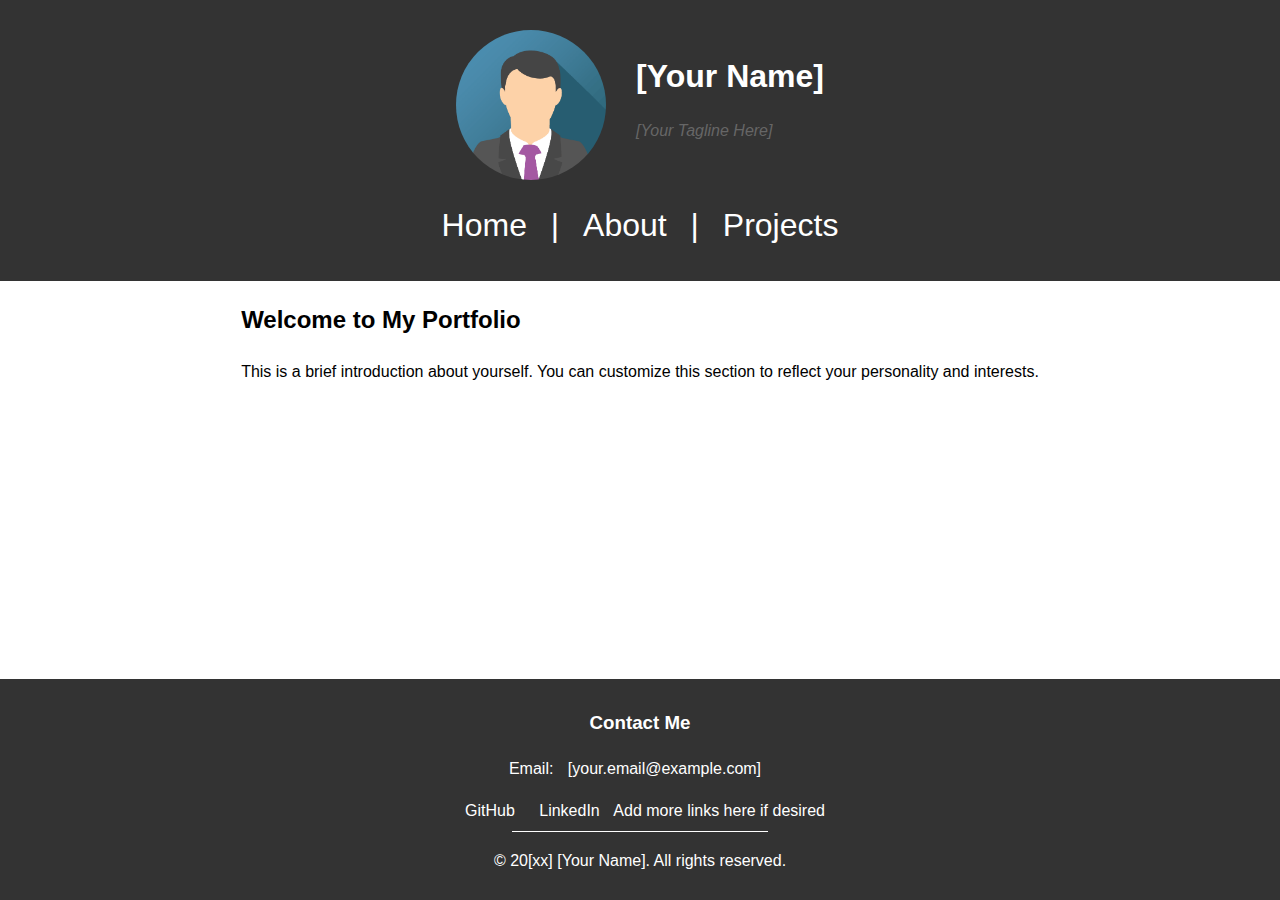
<file: index.html>
<!DOCTYPE html>
<html lang="en">
<head>
    <meta charset="UTF-8">
    <meta name="viewport" content="width=device-width, initial-scale=1.0">
    <title>[Your Name] - Portfolio</title>
    <link rel="stylesheet" href="css/styles.css">
</head>
<body>
    <header>
        <div class="profile">
            <img src="img/img_avatar_m.png" alt="Profile Photo" class="profile-photo">
            <div class="profile-text">
                <h1>[Your Name]</h1>
                <p class="tagline">[Your Tagline Here]</p>
            </div>
        </div>
        <nav>
            <span><a href="index.html">Home</a></span> | 
            <span><a href="pages/about.html">About</a></span> | 
            <span><a href="pages/projects.html">Projects</a></span>
        </nav>
    </header>

    <main>
        <section class="welcome">
            <h2>Welcome to My Portfolio</h2>
            <p>This is a brief introduction about yourself. You can customize this section to reflect your personality and interests.</p>
        </section>
    </main>

    <footer>
        <div class="contact">
            <h3>Contact Me</h3>
            <p>Email: <a class="unstyled-link" href="[mailto:your.email@example.com]">[your.email@example.com]</a></p>
            <div class="social-icons">
                <a href="https://github.com/[yourusername]" target="_blank">GitHub</a>
                <a href="https://linkedin.com/in/[yourusername]" target="_blank">LinkedIn</a>
                Add more links here if desired
            </div>
        </div>
        <hr class="footer-divider">
        <p>&copy; 20[xx] [Your Name]. All rights reserved.</p>
    </footer>
</body>
</html>
</file>
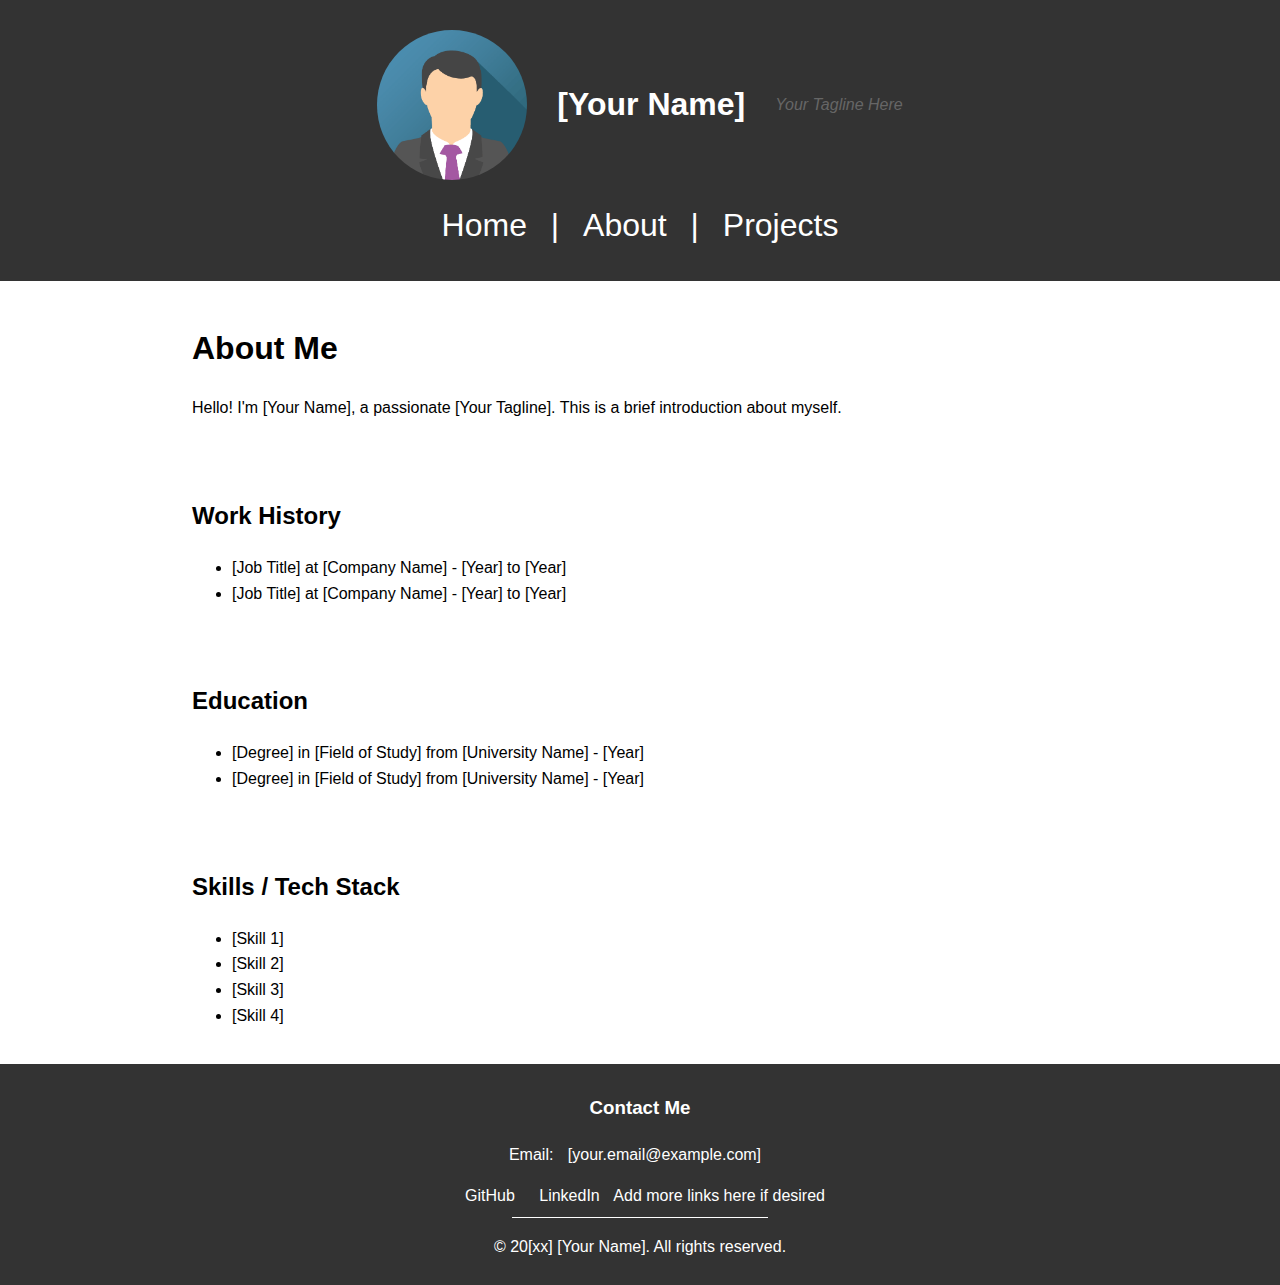
<file: pages/about.html>
<!DOCTYPE html>
<html lang="en">
<head>
    <meta charset="UTF-8">
    <meta name="viewport" content="width=device-width, initial-scale=1.0">
    <title>[Your Name] - About</title>
    <link rel="stylesheet" href="../css/styles.css">
</head>
<body>
    <header>
        <div class="profile">
            <img src="../img/img_avatar_m.png" alt="Profile Photo" class="profile-photo">
            <h1>[Your Name]</h1>
            <p class="tagline">Your Tagline Here</p>
        </div>
        <nav>
            <span><a href="../index.html">Home</a></span> | 
            <span><a href="about.html">About</a></span> | 
            <span><a href="projects.html">Projects</a></span>
        </nav>
    </header>

    <main>
        <section class="about-me">
            <h1>About Me</h1>
            <p>Hello! I'm [Your Name], a passionate [Your Tagline]. This is a brief introduction about myself.</p>
        </section>

        <section class="work-history">
            <h2>Work History</h2>
            <ul>
                <li>[Job Title] at [Company Name] - [Year] to [Year]</li>
                <li>[Job Title] at [Company Name] - [Year] to [Year]</li>
            </ul>
        </section>

        <section class="education">
            <h2>Education</h2>
            <ul>
                <li>[Degree] in [Field of Study] from [University Name] - [Year]</li>
                <li>[Degree] in [Field of Study] from [University Name] - [Year]</li>
            </ul>
        </section>

        <section class="skills">
            <h2>Skills / Tech Stack</h2>
            <ul>
                <li>[Skill 1]</li>
                <li>[Skill 2]</li>
                <li>[Skill 3]</li>
                <li>[Skill 4]</li>
            </ul>
        </section>
    </main>
    <footer>
        <div class="contact">
            <h3>Contact Me</h3>
            <p>Email: <a class="unstyled-link" href="[mailto:your.email@example.com]">[your.email@example.com]</a></p>
            <div class="social-icons">
                <a href="https://github.com/[yourusername]" target="_blank">GitHub</a>
                <a href="https://linkedin.com/in/[yourusername]" target="_blank">LinkedIn</a>
                Add more links here if desired
            </div>
        </div>
        <hr class="footer-divider">
        <p>&copy; 20[xx] [Your Name]. All rights reserved.</p>
    </footer>
</body>
</html>
</file>
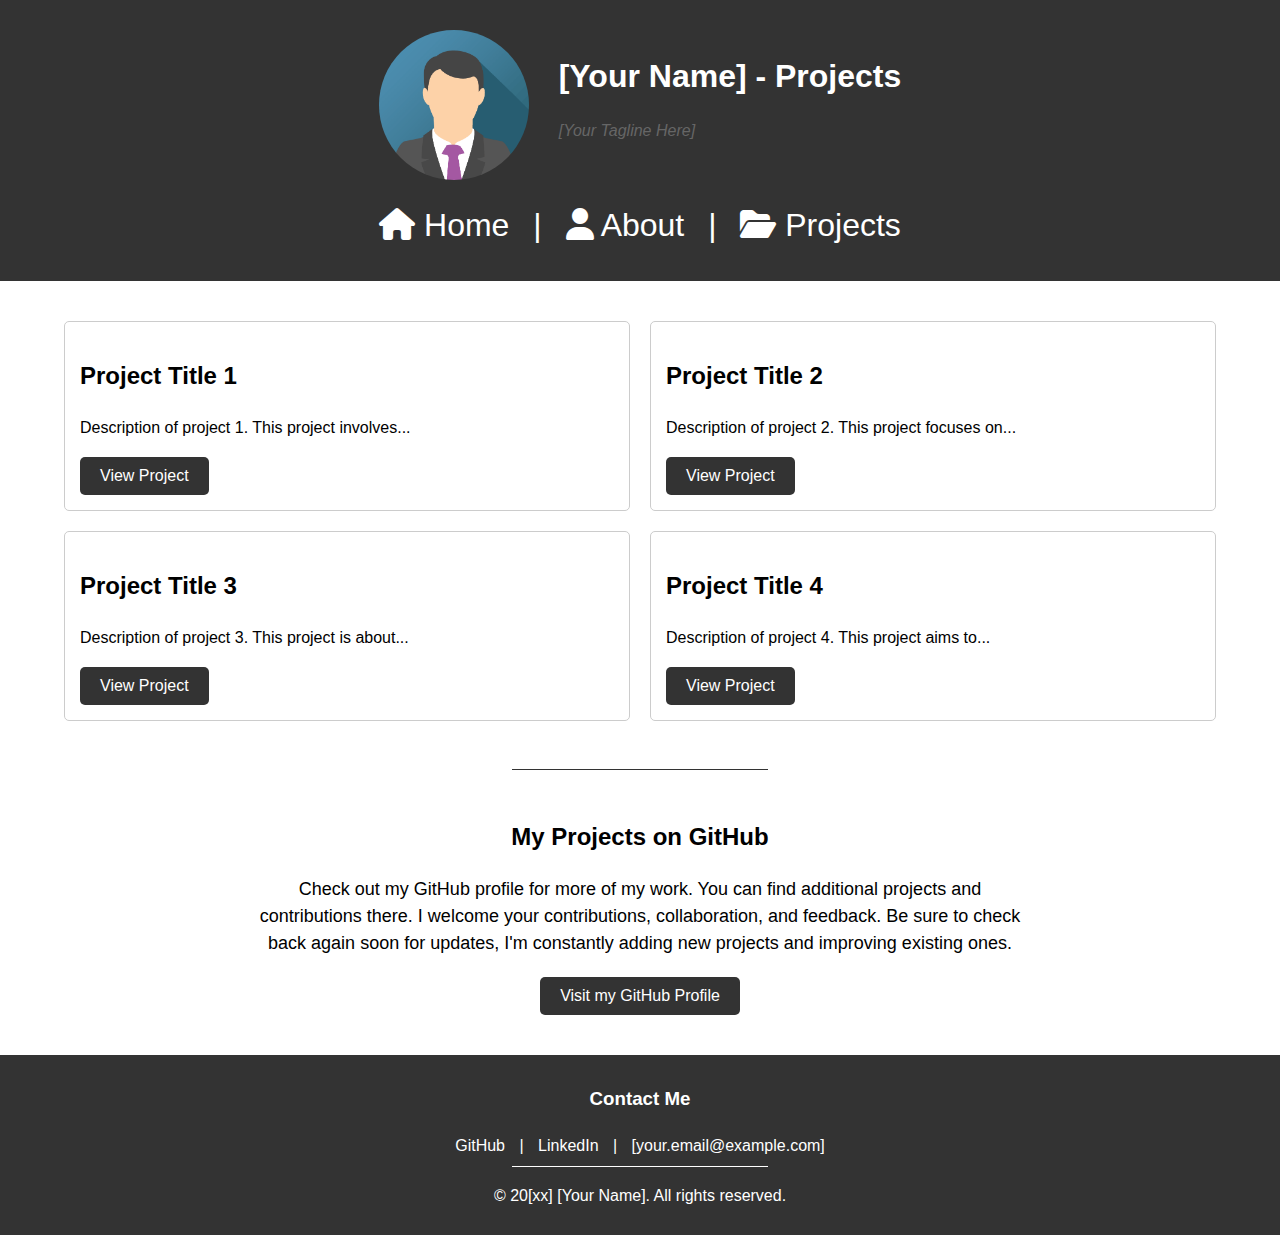
<file: pages/projects.html>
<!DOCTYPE html>
<html lang="en">
<head>
    <meta charset="UTF-8">
    <meta name="viewport" content="width=device-width, initial-scale=1.0">
    <title>[Your Name] - Projects</title>
    <link rel="stylesheet" href="../css/styles.css">
    <link rel="stylesheet" href="https://cdnjs.cloudflare.com/ajax/libs/font-awesome/6.5.1/css/all.min.css">
</head>
<body>
    <header>
        <div class="profile">
            <img src="../img/img_avatar_m.png" alt="Profile Photo" class="profile-photo">
            <div class="profile-text">
                <h1>[Your Name] - Projects</h1>
                <p class="tagline">[Your Tagline Here]</p>
            </div>
        </div>
        <nav>
            <span><a href="../index.html"><i class="fas fa-home"></i> Home</a></span> | 
            <span><a href="about.html"><i class="fas fa-user"></i> About</a></span> | 
            <span><a href="projects.html"><i class="fas fa-folder-open"></i> Projects</a></span>
        </nav>
    </header>
    
    <main>
        <section class="projects" id="projects">
            <article class="project">
                <h2>Project Title 1</h2>
                <p>Description of project 1. This project involves...</p>
                <a href="#" target="_blank"><button>View Project</button></a>
            </article>
            <article class="project">
                <h2>Project Title 2</h2>
                <p>Description of project 2. This project focuses on...</p>
                <a href="#" target="_blank"><button>View Project</button></a>
            </article>
            <article class="project">
                <h2>Project Title 3</h2>
                <p>Description of project 3. This project is about...</p>
                <a href="#" target="_blank"><button>View Project</button></a>
            </article>
            <article class="project">
                <h2>Project Title 4</h2>
                <p>Description of project 4. This project aims to...</p>
                <a href="#" target="_blank"><button>View Project</button></a>
            </article>
        </section>
        <hr class="projects-divider">
        <section class="projects-github" id="github">
            <h2>My Projects on GitHub</h2>
            <p>Check out my GitHub profile for more of my work. You can find additional projects and contributions there. 
                I welcome your contributions, collaboration, and feedback. Be sure to check back again soon for updates, 
                I'm constantly adding new projects and improving existing ones.
            </p>
            <button onclick="window.open('https://github.com/[yourusername]', '_blank')">Visit my GitHub Profile</button>
        </section>
    </main>

    <footer>
        <div class="contact">
            <h3>Contact Me</h3>
            <div class="social-icons">
                <a href="https://github.com/[yourusername]" target="_blank">GitHub</a> | 
                <a href="https://linkedin.com/in/[yourusername]" target="_blank">LinkedIn</a> | 
                <a class="unstyled-link" href="[mailto:your.email@example.com]">[your.email@example.com]</a>
            </div>
        </div>
        <hr class="footer-divider">
        <p>&copy; 20[xx] [Your Name]. All rights reserved.</p>
    </footer>
</body>
</html>
</file>
<file: css/styles.css>
:root{
--accent-color-text: #fff;
--accent-color-bg: #333;
--color-tagline: #666;
}

body {
    font-family: Arial, sans-serif;
    margin: 0;
    padding: 0;
    line-height: 1.6;
    display: flex;
    flex-direction: column;
    min-height: 100vh;
    margin: 0;

}
main {
    flex: 1 !important;
    display: flex !important;
    flex-direction: column !important;
    align-items: center;
}

header {
    background: var(--accent-color-bg);
    color: var(--accent-color-text);
    padding: 10px 0;
    text-align: center;
}

header h1 {
    margin: 0;
}

nav {
    margin: 20px 0;
    font-size: 2rem;
}

nav a {
    color: var(--accent-color-text);
    text-decoration: none;
    margin: 0 15px;
}

nav a:hover {
    text-decoration: underline;
}

.profile {
    text-align: center;
    margin: 20px 0;
    display: flex;
    align-items: center;
    justify-content: center;
    gap: 30px;
}

.profile-text {
    text-align: left;
}

.profile img {
    border-radius: 50%;
    width: 150px;
    height: 150px;
}

.tagline {
    font-style: italic;
    color: var(--color-tagline);
}

.container {
    width: 80%;
    margin: auto;
    overflow: hidden;
}

footer {
    background: var(--accent-color-bg);
    color: var(--accent-color-text);
    text-align: center;
    padding: 10px 0;
    position: relative;
    bottom: 0;
    width: 100%;
}

footer a {
    color: var(--accent-color-text);
    text-decoration: none;
    margin: 0 10px;
}

footer a:hover {
    text-decoration: underline;
}

section.projects {
    width: 90% !important;
    margin: 40px auto !important;
    display: grid;
    grid-template-columns: repeat(2, minmax(0, 1fr));
    gap: 20px;

}

.project {
    border: 1px solid #ccc;
    border-radius: 5px;
    padding: 15px;
    margin: 0;
}

.project h3 {
    margin: 0;
}

a.unstyled-link {
    text-decoration: none;
    color: inherit;
}

hr {
    border: 0;
    height: 1px;
    width: 20%;
}

hr.footer-divider {
    background: var(--accent-color-text);

}
hr.projects-divider {
    background: var(--accent-color-bg);

}

.projects-github {
    text-align: center;
    margin: 40px 0;
}
.projects-github h2 {
    margin-top: 0px;
}
.projects-github p {
    width: 60%;
    margin: 20px auto;
    font-size: 18px;
    line-height: 1.5;
}

button {
    background-color: var(--accent-color-bg);
    color: var(--accent-color-text);
    border: none;
    padding: 10px 20px;
    border-radius: 5px;
    cursor: pointer;
    font-size: 16px;
}

/* Hover underline effect for navigation links */
header span a {
    color: var(--accent-color-text);
    position: relative;
    display: inline-block;
}
header span a::after, header span a::before {
    content: '';
    position: absolute;
    width: 100%;
    height: 2px;
    background: linear-gradient(to right, var(--accent-color-bg), var(--accent-color-text));
    bottom: -5px;
    left: 0;
    transform: scaleX(0);
    transform-origin: right;
    transition: transform 0.4s ease-out;
}

header span a::before {
    top: -5px;
    transform-origin: left;
}
header span a:hover {
    text-decoration: none;
}
header span a:hover::after, header span a:hover::before {
    transform: scaleX(1);
}

main section.about-me, main section.work-history, main section.education, main section.skills {
    width: 70%;
    margin: 20px auto;
}

@media (max-width: 600px) {
    .container {
        width: 95%;
    }
    .profile {
        flex-direction: column;
        text-align: center;
    }

    .profile-text {
        text-align: center;
    }
    .profile img {
        width: 100px;
        height: 100px;
    }
    section.projects {
        grid-template-columns: 1fr;
    }

}
</file>
